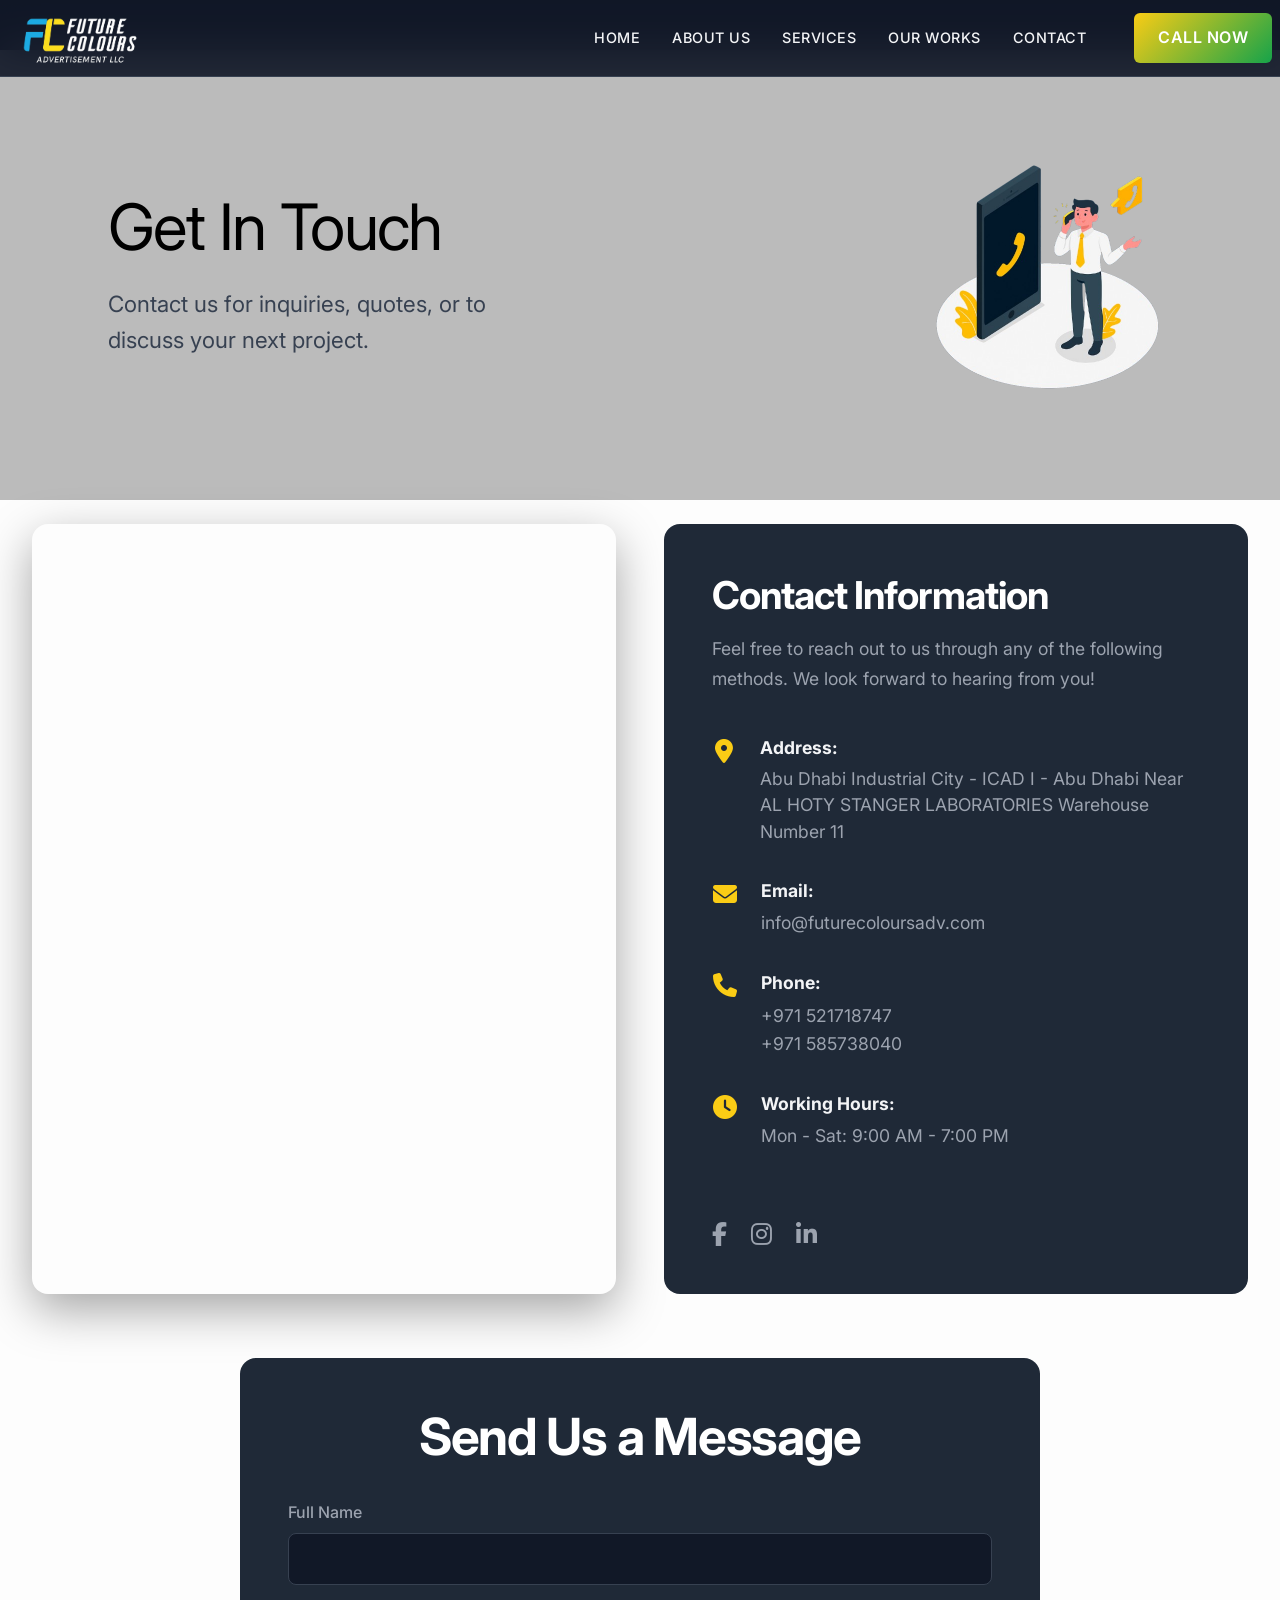
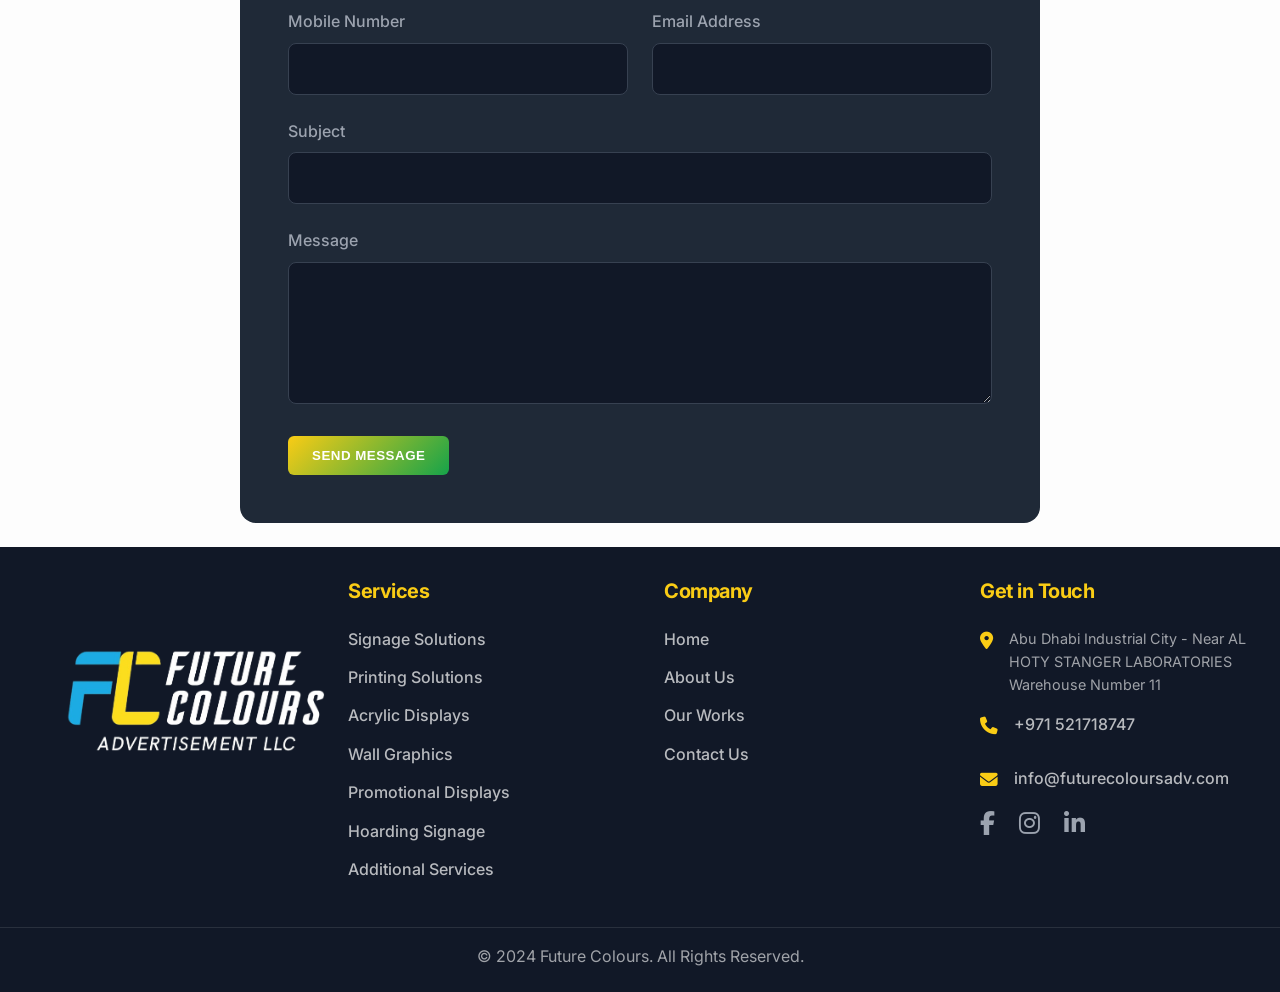
<file: contact-us.html>
<!DOCTYPE html>
<html lang="en">
<head>
    <meta charset="UTF-8">
    <meta name="viewport" content="width=device-width, initial-scale=1.0">
    <title>Contact Us</title>
    <link href="https://fonts.googleapis.com/css2?family=Inter:wght@300;400;500;600;700;800;900&family=JetBrains+Mono:wght@400;500;600&display=swap" rel="stylesheet">
    <link href="https://cdnjs.cloudflare.com/ajax/libs/font-awesome/6.4.0/css/all.min.css" rel="stylesheet">
    <link rel="stylesheet" href="style.css">
</head>
<body>
    <header>
        <!-- Header content will be loaded here by script.js -->
    </header>

    <section class="hero hero-inner">
        <div class="hero-container">
            <div class="hero-content-left">
                <h1>Get In Touch</h1>
                <p>Contact us for inquiries, quotes, or to discuss your next project.</p>
            </div>
            <div class="hero-image-right">
                <img src="res/contact-page/Contact-image.png" alt="About Future Colours">
            </div>
        </div>
    </section>

    <main class="contact-page-content section">
        <!-- Top Section: Map and Details -->
        <div class="contact-grid-layout">
            <div class="map-wrapper slide-in-left">
                <iframe src="https://www.google.com/maps/embed?pb=!1m14!1m8!1m3!1d3635.336340001316!2d54.4750778!3d24.3347739!3m2!1i1024!2i768!4f13.1!3m3!1m2!1s0x3e5e416c7ded8e01%3A0x23f45e5e5cde0639!2sFuture%20Colours%20Advetisement%20LLC!5e0!3m2!1sen!2sin!4v1756738806730!5m2!1sen!2sin" width="600" height="450" allowfullscreen="" loading="lazy" referrerpolicy="no-referrer-when-downgrade" title="Office Location Map"></iframe>
            </div>
            <div class="contact-details slide-in-right">
                <h2 style="color: white;">Contact Information</h2>
                <p>Feel free to reach out to us through any of the following methods. We look forward to hearing from you!</p>
                <ul class="contact-info-list">
                    <li><i class="fas fa-map-marker-alt"></i><div><strong>Address:</strong><span style="display: block; max-width: 450px; white-space: normal; line-height: 1.5; font-size: 1.1rem">Abu Dhabi Industrial City - ICAD I - Abu Dhabi Near AL HOTY STANGER LABORATORIES Warehouse Number 11 </span></div></li>
                    <li><i class="fas fa-envelope"></i><div><strong>Email:</strong><a href="mailto: info@futurecoloursadv.com "> info@futurecoloursadv.com </a></div></li>
                    <li><i class="fas fa-phone" style="display: block; margin-top: 4px;"></i><div><strong>Phone:</strong><a href="tel:+971521718747">+971 521718747</a><a href="tel:+971585738040">+971 585738040</a></div></li>
                    <li><i class="fas fa-clock"></i><div><strong>Working Hours:</strong><span>Mon - Sat: 9:00 AM - 7:00 PM</span></div></li>
                </ul>
                <div class="contact-socials">
                    <a href="https://www.facebook.com/share/1BH9Dvwd3m/?mibextid=wwXIfr" class="social-link" aria-label="Facebook"><i class="fab fa-facebook-f"></i></a>
                    <a href="https://www.instagram.com/future_colours_advertisement_?igsh=dGM2dHpyMHVyeHdm" class="social-link" aria-label="Instagram"><i class="fab fa-instagram"></i></a>
                    <a href="https://www.linkedin.com/company/future-colours-advertisement-llc/" class="social-link" aria-label="LinkedIn"><i class="fab fa-linkedin-in"></i></a>
                    <!-- <a href="#" class="social-link" aria-label="Twitter"><i class="fab fa-twitter"></i></a> -->
                </div>
            </div>
        </div>

        <!-- Bottom Section: Contact Form -->
        <div class="form-section-container fade-in">
            <div class="contact-form-wrapper">
                <div id="form-message-container"></div>
                <h2 id="form-title" style="margin-bottom: 2rem; color: white;">Send Us a Message</h2>
                <form id="contact-form" action="send_email.php" method="POST">
                    <div class="form-group"><label for="name">Full Name</label><input type="text" id="name" name="name" required></div>
                    <div class="form-row">
                        <div class="form-group">
                            <label for="mobile">Mobile Number</label><input type="tel" id="mobile" name="mobile" required>
                        </div>
                        <div class="form-group"><label for="email">Email Address</label><input type="email" id="email" name="email" required></div>
                    </div>
                    <div class="form-group"><label for="subject">Subject</label><input type="text" id="subject" name="subject" required></div>
                    <div class="form-group"><label for="message">Message</label><textarea id="message" name="message" rows="6" required></textarea></div>
                    <button type="submit" id="submit-button" class="cta-button">Send Message</button>
                </form>
            </div>
        </div>
    </main>

    <footer>
        <!-- Footer content will be loaded here by script.js -->
    </footer>
    
    <script src="script.js" defer></script>
    <script>
        // This script handles the form submission UX
        const contactForm = document.getElementById('contact-form');
        const submitButton = document.getElementById('submit-button');

        if (contactForm && submitButton) {
            contactForm.addEventListener('submit', () => {
                submitButton.disabled = true;
                // The .loading class is already in your style.css
                submitButton.innerHTML = '<span class="loading"></span> Sending...';
            });
        }

        // Reset form state if the user navigates back to the page
        window.addEventListener('pageshow', function(event) {
            if (submitButton) {
                submitButton.disabled = false;
                submitButton.innerHTML = 'Send Message';
            }
        });

        // This script checks the URL for a status and displays a message.
        document.addEventListener('DOMContentLoaded', () => {
            const messageContainer = document.getElementById('form-message-container');
            const formTitle = document.getElementById('form-title');
            const urlParams = new URLSearchParams(window.location.search);
            const status = urlParams.get('status');

            if (status === 'success') {
                messageContainer.innerHTML = '<p class="form-success">Thank you! Your message has been sent successfully.</p>';
                // Optionally hide the title or form if you want
                if(formTitle) formTitle.style.display = 'none'; // Hide the "Send Us a Message" title
                if(contactForm) contactForm.style.display = 'none'; // Hide the form itself
            } else if (status === 'error') {
                messageContainer.innerHTML = '<p class="form-error">Oops! Something went wrong. Please check your server configuration or try again.</p>';
            }

            // Clean the URL so the message doesn't reappear on refresh
            if (status && window.history.replaceState) {
                const cleanUrl = window.location.protocol + "//" + window.location.host + window.location.pathname;
                window.history.replaceState({ path: cleanUrl }, '', cleanUrl);
            }
        });
    </script>
</body>
</html>
</file>
<file: style.css>
/* Update root colors */
:root {
  /* New Theme: Black, Green, Yellow */
  --primary-blue: #22c55e; /* Was: #1a4b84 | Now: Primary Green */
  --secondary-blue: #16a34a; /* Was: #2563eb | Now: Secondary Green */
  --accent-orange: #facc15; /* Was: #f97316 | Now: Accent Yellow */
  --dark-navy: #111827; /* Was: #0f172a | Now: Dark Background */
  --light-gray: #1f2937; /* Was: #f8fafc | Now: Lighter Dark Background (for cards) */
  --medium-gray: #9ca3af; /* Was: #64748b | Now: Medium/Subtle Text */
  --dark-gray: #374151; /* Was: #343a40 | Now: Border Color */
  --white: #ffffff;
  --black: #000000;
  --text-primary: #f3f4f6; /* Was: #0f172a | Now: Primary Light Text */
  --text-secondary: #9ca3af; /* Was: #3e454e | Now: Secondary Light Text */
  --border-light: #374151; /* Was: #e9ecef | Now: Dark Border */
  --shadow-sm: 0 2px 4px rgba(0, 0, 0, 0.2);
  --shadow-md: 0 4px 12px rgba(0, 0, 0, 0.25);
  --shadow-lg: 0 8px 24px rgba(0, 0, 0, 0.3);
  --shadow-xl: 0 16px 48px rgba(0, 0, 0, 0.35);
}

/* Global Styles */
* {
  margin: 0;
  padding: 0;
  box-sizing: border-box;
}

body {
  font-family: "Inter", "Segoe UI", system-ui, -apple-system, sans-serif;
  line-height: 1.6;
  background-color: var(--dark-navy);
  color: var(--text-primary); /* Now light text on dark background */
  overflow-x: hidden;
  font-weight: 400;
  /* background: linear-gradient(135deg, #f8f9fa 0%, #e9ecef 100%); */
}

/* Change background for main content except header/footer */
.hero,
.hero-inner,
.services-page-content,
.section {
  background: var(--dark-navy);
}

/* Enhanced Typography */
h1,
h2,
h3,
h4,
h5,
h6 {
  font-weight: 700;
  line-height: 1.2;
  letter-spacing: -0.025em;
}

/* Professional Header */
header {
  position: fixed;
  top: 0;
  width: 100%;
  background: rgba(17, 24, 39, 0.9); /* Corresponds to --dark-navy */
  backdrop-filter: blur(20px);
  -webkit-backdrop-filter: blur(20px);
  z-index: 1000;
  border-bottom: 1px solid var(--border-light);
  transition: all 0.3s cubic-bezier(0.4, 0, 0.2, 1);
}

/* Hidden state (slides up + fades out) */
header.hidden {
  top: -100px;
  opacity: 0;
  pointer-events: none; /* avoids accidental clicks */
}

nav {
  width: 100%;
  padding-left: 16px;
  padding-right: 16px;
  display: flex;
  justify-content: space-between;
  align-items: center;
  background: transparent;
  box-sizing: border-box;
  padding: 0.5rem;
}

.logo-group {
  display: flex;
  align-items: center;
  gap: 1.5rem;
}

.logo-group a {
  text-decoration: none;
  display: block;
}

.logo-img {
  height: 70px; /* All logos same height */
  width: auto; /* Width adjusts to keep aspect ratio */
  object-fit: contain; /* Ensures logo fits nicely */
  background: none; /* No background */
  border: none; /* No border */
  border-radius: 0; /* No rounding */
  padding: 0; /* No padding */
  box-shadow: none; /* No shadow */
  display: block;
  transition: transform 0.3s;
}

/* Individual logo adjustments for better visual balance */
.logo-img:nth-child(1) {
  height: 60px; /* TIHAN logo - slightly larger */
}

.logo-img:hover {
  transform: scale(1.08);
}

.nav-right {
  display: flex;
  align-items: center;
  gap: 3rem;
}

.nav-links {
  display: flex;
  list-style: none;
  gap: 2rem;
  align-items: center;
}

.nav-links a {
  text-decoration: none;
  color: var(--text-primary);
  font-weight: 500;
  font-size: 0.9rem;
  text-transform: uppercase;
  letter-spacing: 0.5px;
  transition: all 0.3s ease;
  position: relative;
  padding: 0.5rem 0;
}

.nav-links a:hover {
  color: var(--accent-orange);
}

.nav-links a::after {
  content: "";
  position: absolute;
  bottom: 0;
  left: 0;
  width: 0;
  height: 2px;
  background: linear-gradient(
    90deg,
    var(--accent-orange),
    var(--secondary-blue)
  );
  transition: width 0.3s ease;
}

.nav-links a:hover::after {
  width: 100%;
}

.cta-button {
  background: linear-gradient(135deg, var(--accent-orange), #16a34a);
  color: var(--white);
  padding: 0.75rem 1.5rem;
  border-radius: 6px;
  text-decoration: none;
  font-weight: 600;
  transition: all 0.3s ease;
  border: none;
  cursor: pointer;
  text-transform: uppercase;
  letter-spacing: 0.5px;
  position: relative;
  overflow: hidden;
  display: inline-flex;
  align-items: center;
  gap: 0.75rem;
}

.cta-button::before {
  content: "";
  position: absolute;
  top: 0;
  left: -100%;
  width: 100%;
  height: 100%;
  background: linear-gradient(
    90deg,
    transparent,
    rgba(255, 255, 255, 0.2),
    transparent
  );
  transition: left 0.5s ease;
}

.cta-button:hover::before {
  left: 100%;
}

.cta-button:hover {
  transform: translateY(-2px);
  box-shadow: 0 12px 24px rgba(249, 115, 22, 0.3);
}

/* Main Hero Section Styles */
/* .main-hero {
    height: 90vh;
    display: flex;
    align-items: center;
    justify-content: center;
    position: relative;
    background: #fff4ce;
    overflow: hidden;
} */

.main-hero {
  position: relative;
  width: 100%;
  height: 100vh; /* full screen height */
  overflow: hidden;
}

.main-hero-slideshow {
    position: absolute;
    top: 0;
    left: 0;
    width: 100%;
    height: 100%;
}

.main-hero-slide {
    position: absolute;
    top: 0;
    left: 0;
    width: 100%;
    height: 100%;
    background-size: cover;
    background-position: center;
    opacity: 0;
    transition: opacity 1s ease-in-out;
    display: none;
}

.main-hero-slide.active {
    opacity: 1;
    display: block;
}

.main-hero-overlay {
    position: absolute;
    top: 0;
    left: 0;
    width: 100%;
    height: 100%;
    background: rgba(255, 244, 206, 0.7);
}

.main-hero-content {
    position: relative;
    z-index: 2;
    text-align: center;
    max-width: 800px;
    padding: 0 2rem;
}

.main-hero-content h1 {
  font-family: 'Montserrat', sans-serif;
  font-weight: 700; /* bold for strong impact */
  font-size: clamp(3rem, 6vw, 4.5rem);
  color: var(--black);
  margin-bottom: 1.5rem;
  line-height: 1.2;
}

.main-hero-video {
  position: absolute;
  top: 50%;
  left: 50%;
  min-width: 100%;
  min-height: 100%;
  width: auto;
  height: auto;
  transform: translate(-50%, -50%);
  object-fit: contain; /* behaves like background-size: cover */
}

.blue-text {
  color: #011e3f; /* blue */
}

.yellow-text {
  color: #947109; /* yellow */
}

.main-hero-content p {
  font-family: 'Poppins', sans-serif;
  font-weight: 300; /* light for tagline */
  font-size: clamp(1.2rem, 2vw, 1.5rem);
  color: var(--dark-gray);
  line-height: 1.6;
  margin: 0 auto;
  max-width: 600px;
}

/* Responsive adjustments */
@media (max-width: 768px) {
    .main-hero {
        height: 70vh;
    }

    .main-hero-content {
        padding: 0 1rem;
    }
}

/* Hero Section - Minimal and Impactful */
.hero {
  height: 50vh;
  display: flex;
  align-items: center;
  justify-content: center;
  position: relative;
  background: #fff4ce;
  overflow: hidden;
}

/* Hero Inner Section Styles */
.hero-inner {
  min-height: 50vh;       /* Adjust section height */
  padding: 60px 0;        /* Balanced padding */
  background: rgb(187, 187, 187);
  margin-top: 50px;
  display: flex;
  align-items: center;
  /* min-height: 40vh;
  padding: 80px 0;
  background: 	rgb(187, 187, 187);#fff4ce;   Changed to white background */
}

.hero-container {
  max-width: 1200px;  /* Reduced from 1400px */
  margin: 0 auto;
  padding: 0 2rem;
  display: grid;
  grid-template-columns: 1fr 1fr;
  gap: 4rem;
  align-items: center;
}

.hero-content-left {
  text-align: left;
  max-width: 450px;
  /* margin: 0 auto; */
}

.hero-content-left h1 {
  display:flex-end;
  font-size: clamp(2.5rem, 5vw, 4rem);
  font-weight: normal;
  color: var(--black);  /* Changed to black */
  margin-bottom: 1.5rem;
  line-height: 1.1;
  max-width: 100%;  /* let it stretch full width of its column */
  white-space: nowrap;  /* prevent wrapping */
}

.hero-content-left p {
  font-size: clamp(1.1rem, 2vw, 1.4rem);
  color: var(--dark-gray);  /* Changed to dark gray for better readability */
  /* max-width: 400px; */
  line-height: 1.6;
}

/* .hero-content {
  color: var(--black);
  
} */

.hero-image-right {
  display: flex;
  justify-content: flex-end;
  align-items: center;
  width: 100%;
  height: 100%;
}

.hero-image-right img {
  width: 50%;
  height: auto;
  object-fit: contain;
  border-radius: 12px;
}

/* Responsive adjustments */
@media (max-width: 992px) {
  .hero-container {
    grid-template-columns: 1fr;  /* Stack content vertically */
    text-align: center;
    gap: 2rem;
  }

  .hero-content-left {
    text-align: center;
    margin: 0 auto;
  }

  .hero-image-right {
    justify-content: center;  /* Center image on smaller screens */
  }

  .hero-image-right img {
    width: 75%;
  }
}

@media (max-width: 768px) {
  .hero-inner {
    min-height: 30vh;
    padding: 40px 0;
  }

  .hero-image-right img {
    width: 40%;  /* Almost full width on mobile */
  }
}

/* Section Content Alignment */
.section {
  padding: 1.5rem 0;
  max-width: 1400px;
  margin: 0 auto;
  padding-left: 2rem;
  padding-right: 2rem;
}

.section h2 {
  font-size: clamp(2.5rem, 4vw, 3.5rem);
  margin-bottom: 1.5rem;
  color: var(--black);
  font-weight: 700;
  text-align: left;  /* Changed from center to left */
}

.section p {
  font-size: 1.2rem;
  color: white;
  text-align: left;  /* Changed from center to left */
  max-width: 800px;
  margin: 0 0 2rem 0;  /* Changed margin from auto to 0 */
  line-height: 1.7;
}

.section-title {
  text-align: left;  /* Changed from center to left */
  font-size: clamp(2.2rem, 4vw, 3rem);
  margin-bottom: 1.5rem;
  color: var(--text-primary);
}
.services-section .section-title {
    text-align: center;
    max-width: 800px;
    margin-left: auto;
    margin-right: auto;
    margin-bottom: 1.5rem;
}

.services-section .section-subtitle {
    text-align: center;
    max-width: 600px;
    margin: 0 auto 3rem auto;
}
.section-subtitle {
  text-align: center !important;  /* Force center alignment */
  max-width: 600px;
  margin-left: auto !important;   /* Force center margins */
  margin-right: auto !important;
  margin-bottom: 2.5rem;
  font-size: 1.1rem;
  color: var(--text-secondary);
  display: block;          /* Ensure block display */
}

/* Professional Sections */
.section {
  padding: 1.5rem 0;
  max-width: 1400px;
  margin: 0 auto;
  padding-left: 2rem;
  padding-right: 2rem;
}

.section h2 {
  font-size: clamp(2.5rem, 4vw, 3.5rem);
  margin-bottom: 1.5rem;
  color: var(--black);
  font-weight: 700;
  text-align: center;  /* Changed from center to left */
}

.section p {
  font-size: 1.2rem;
  color: white;
  text-align: center;  /* Changed from center to left */
  max-width: 800px;
  margin: 0 0 2rem 0;  /* Changed margin from auto to 0 */
  line-height: 1.7;
}

.container {
  max-width: 1400px;
  margin: 0 auto;
  padding: 0 1rem;
}

.section-title {
  text-align: center;  /* Changed from center to left */
  font-size: clamp(2.2rem, 4vw, 3rem);
  margin-bottom: 1.5rem;
  color: var(--text-primary);
}
.section-title-left {
  text-align: center;
  font-size: clamp(2.2rem, 4vw, 3rem);
  margin-bottom: 1.5rem;
  color: var(--text-primary);
}
.section-subtitle {
  text-align: center;  /* Changed from center to left */
  max-width: 700px;
  margin: 0 0 2.5rem 0;  /* Changed margin from auto to 0 */
  font-size: 1.1rem;
  color: var(--text-secondary);
}

/* Autonomous Navigation Section */
.autonav-section {
  background: linear-gradient(120deg, #f8f9fa 0%, #e9ecef 100%);
  position: relative;
  overflow: hidden;
}
.autonav-wave-top,
.autonav-wave-bottom {
  position: absolute;
  left: 0;
  width: 100%;
  z-index: 1;
}
.autonav-wave-top {
  top: 0;
}
.autonav-wave-bottom {
  bottom: 0;
}
.creative-card .autonav-icon {
  font-size: 2.5rem;
  color: var(--secondary-blue);
  margin-bottom: 1.2rem;
  animation: popIn 1s;
}
@keyframes popIn {
  0% {
    transform: scale(0.7);
    opacity: 0;
  }
  100% {
    transform: scale(1);
    opacity: 1;
  }
}
.autonav-cta {
  display: inline-block;
  margin-top: 2rem;
  background: linear-gradient(
    135deg,
    var(--accent-orange),
    var(--secondary-blue)
  );
  color: #fff;
  padding: 1rem 2rem;
  border-radius: 8px;
  font-weight: 600;
  text-decoration: none;
  font-size: 1.1rem;
  box-shadow: 0 4px 16px rgba(37, 99, 235, 0.12);
  transition: background 0.3s, transform 0.2s;
}
.autonav-cta:hover {
  background: linear-gradient(
    135deg,
    var(--secondary-blue),
    var(--accent-orange)
  );
  transform: translateY(-2px) scale(1.04);
}

.autonav-container {
  max-width: 1400px;
  margin: 0 auto;
  padding: 0 2rem;
  text-align: center;
  position: relative;
  z-index: 2;
}

.autonav-title h2 {
  font-size: clamp(2.5rem, 4vw, 4rem);
  color: var(--text-primary);
  font-weight: 800;
  margin-bottom: 3rem;
  line-height: 1.2;
}

.autonav-content {
  display: flex;
  flex-direction: column;
  gap: 2rem;
  max-width: 1200px;
  margin: 0 auto;
}

.autonav-content p {
  font-size: 1.2rem;
  color: var(--text-secondary);
  line-height: 1.8;
  text-align: left;
  margin: 0;
}

.autonav-content p strong {
  color: var(--primary-blue);
  font-weight: 700;
}

/* Content Grid */
.autonav-content {
  animation: slideInUp 1s ease-out 0.8s both;
}

.content-grid {
  display: grid;
  grid-template-columns: repeat(auto-fit, minmax(350px, 1fr));
  gap: 2.5rem;
  margin-bottom: 3rem;
}

.content-card {
  background: var(--light-gray);
  padding: 3rem 2.5rem;
  border-radius: 20px;
  text-align: left;
  position: relative;
  box-shadow: 0 8px 32px rgba(0, 0, 0, 0.08);
  transition: all 0.4s cubic-bezier(0.4, 0, 0.2, 1);
  border: 1px solid rgba(26, 75, 132, 0.08);
  overflow: hidden;
}

.content-card::before {
  content: "";
  position: absolute;
  top: 0;
  left: 0;
  width: 100%;
  height: 100%;
  background: linear-gradient(
    135deg,
    rgba(26, 75, 132, 0.02),
    rgba(37, 99, 235, 0.02)
  );
  opacity: 0;
  transition: opacity 0.3s ease;
}

.content-card:hover::before {
  opacity: 1;
}

.content-card:hover {
  transform: translateY(-16px) scale(1.03);
  box-shadow: 0 12px 40px rgba(37, 99, 235, 0.18);
  border: 2px solid var(--secondary-blue);
}

.content-card h3 {
  font-size: 2.2rem;
  color: var(--text-primary);
  margin-bottom: 1rem;
  font-weight: 700;
  position: relative;
  z-index: 2;
}

.content-card p {
  color: var(--text-secondary);
  line-height: 1.7;
  font-size: 1.2rem;
  position: relative;
  z-index: 2;
  margin-bottom: 2rem;
}

/* Who We Are Section */
.about-section {
  background-color: var(--white);
}

.about-container {
  display: grid;
  grid-template-columns: 1fr 1fr;
  gap: 2.5rem;
  align-items: center;
  max-width: 1200px;
  margin: 0 auto;
  padding: 0 2rem;
}

.about-text h2 {
  text-align: left;
  font-size: clamp(2.5rem, 4vw, 3.5rem);
  margin-bottom: 2rem;
}

.about-text p {
  text-align: left;
  font-size: 1.1rem;
  color: var(--black);
  line-height: 1.8;
  margin: 0 0 1.5rem 0;
  max-width: 100%;
}

.about-text .cta-button {
  margin-top: 1rem;
}

.about-image-grid {
  display: grid;
  grid-template-columns: repeat(3, 1fr);
  grid-template-rows: repeat(3, 1fr);
  gap: 0.3rem;
  width: 100%;
  max-width: 450px;  /* Reduced from 600px */
  margin: 0 auto;
  aspect-ratio: 1/1;
}

.about-image-grid img {
  width: 100%;
  height: 100%;
  object-fit: cover;
  aspect-ratio: 1/1;
  border-radius: 4px;
  box-shadow: var(--shadow-lg);
  transition: transform 0.4s ease, box-shadow 0.4s ease;
}

/* Update Section Subtitle Styles */
.section-subtitle {
    text-align: center !important;  /* Force center alignment */
    max-width: 600px;
    margin-left: auto !important;   /* Force center margins */
    margin-right: auto !important;
    margin-bottom: 2.5rem;
    font-size: 1.1rem;
    color: var(--text-secondary);
    display: block;          /* Ensure block display */
}

/* Specific styles for service section */
.services-section .section-subtitle {
    text-align: center;
    max-width: 600px;
    margin: 0 auto 3rem auto;
}

/* Services Section */
.services-section {
  background-color: var(--light-gray);
}

.services-grid {
  display: grid;
  grid-template-columns: repeat(auto-fit, minmax(280px, 1fr));
  gap: 2rem;
}

.service-card {
  background: var(--dark-navy);
  padding: 2.5rem 2rem;
  border-radius: 16px;
  text-align: center;
  border: 1px solid var(--border-light);
  transition: transform 0.3s ease, box-shadow 0.3s ease;
}

.service-card:hover {
  transform: translateY(-10px);
  box-shadow: var(--shadow-lg);
}

.service-icon {
  font-size: 2.5rem;
  color: var(--accent-orange);
  margin-bottom: 1.5rem;
  display: inline-block;
}

.service-card h3 {
  font-size: 1.5rem;
  color: var(--text-primary);
  margin-bottom: 1rem;
}

.service-card p {
  font-size: 1rem;
  color: var(--text-secondary);
  line-height: 1.6;
  text-align: center;
  margin: 0 auto;
}

/* What We Offer Section */
.offer-section {
  background-color: var(--dark-navy);
}

.offer-container {
  display: grid;
  grid-template-columns: 1fr 1fr;
  gap: 2.5rem;
  align-items: center;
}

.offer-text p {
  text-align: left;
  margin-bottom: 2rem;
  font-size: 1.1rem;
  color: var(--text-secondary);
}

.offer-list {
  list-style: none;
  padding: 0;
  margin: 0;
}

.offer-list li {
  display: flex;
  align-items: flex-start;
  gap: 1rem;
  margin-bottom: 1.5rem;
  font-size: 1.1rem;
  color: var(--text-primary);
  text-align: left;
}

.offer-list i {
  color: var(--primary-blue);
  margin-top: 5px;
}

.offer-image img {
  width: 100%;
  border-radius: 16px;
  box-shadow: var(--shadow-xl);
}

/* Testimonials Section */
.testimonials-section {
  background-color: var(--light-gray);
}

.testimonial-slider-container {
  position: relative;
  max-width: 1200px;
  margin: 0 auto;
}

.testimonial-slider-viewport {
  overflow: hidden;
}

.testimonials-grid {
  display: flex;
  gap: 2rem;
  transition: transform 0.5s cubic-bezier(0.4, 0, 0.2, 1);
}

.testimonial-card {
  background: var(--dark-navy);
  padding: 1.5rem;
  border-radius: 16px;
  border: 1px solid var(--border-light);
  flex-shrink: 0;
  width: calc(50% - 1rem); /* Two cards visible, accounting for half the gap */
}

.testimonial-quote {
  font-size: 1.05rem;
  font-style: italic;
  color: var(--text-secondary);
  margin-bottom: 1.5rem;
  border-left: 3px solid var(--primary-blue);
  padding-left: 1.5rem;
  text-align: left;
}

.testimonial-author {
  display: flex;
  align-items: center;
  gap: 1rem;
}
.testimonial-author img {
  width: 60px;
  height: 60px;
  border-radius: 50%;
}
.author-details {
  display: flex;
  flex-direction: column;
}
.author-name {
  font-weight: 700;
  color: var(--text-primary);
}
.author-company {
  font-size: 0.9rem;
  color: var(--text-secondary);
}

/* Team Section */
.team-section {
  min-height: 40vh; /* Smaller than hero-inner */
  padding: 60px 0;
  background: var(--medium-gray);
}

.team-container {
  max-width: 1200px; /* Smaller than hero-inner */
  margin: 0 auto;
  padding: 0 2rem;
  display: grid;
  grid-template-columns: 2fr 1fr; /* Changed from 1fr 1fr to make content area wider */
  gap: 4rem;
  align-items: left;
}

.team-content-left {
  text-align: left;
  max-width: 100%; /* Allow content to stretch */
}

.team-content-left h2 {
  font-size: clamp(2rem, 4vw, 3rem);
  font-weight: normal;
  color: var(--text-primary);
  margin-bottom: 1.5rem;
  line-height: 1.1;
}

.team-content-left p {
  font-size: 1.1rem;
  color: var(--text-secondary);
  margin-bottom: 1.5rem;
  line-height: 1.6;
  max-width: 150%; /* Allow text to stretch */
}

.team-image-right {
  display: flex;
  justify-content: flex-end; /* Align image to the right */
  align-items: left;
  width: 100%;
  height: 100%;
}

.team-image-right img {
  width: 100%;
  height: auto;
  object-fit: cover;
  border-radius: 16px;
  /* box-shadow: var(--shadow-lg); */
}

/* Responsive adjustments */
@media (max-width: 992px) {
    .team-container {
        grid-template-columns: 1fr;
        text-align: center;
        gap: 2rem;
    }

    .team-content-left {
        text-align: center;
    }

    .team-image-right {
        justify-content: center; /* Center image on mobile */
    }

    .team-image-right img {
        max-width: 400px;
        margin: 0 auto;
    }
}

@media (max-width: 768px) {
    .team-section {
        padding: 40px 0;
    }
}

/* Services Page Specific Styles */
.services-page-content {
  background-color: var(--dark-navy);
}

.service-display-section {
  border-bottom: 1px solid var(--border-light);
}

.service-display-section:last-of-type {
  border-bottom: none;
}

.service-display-container {
  /* This container is no longer used for layout */
  display: block;
}

.service-text-content h2 {
  font-size: clamp(2.2rem, 4vw, 3rem);
  margin-bottom: 0.7rem;
  color: var(--text-primary);
  text-align: center;
}

.service-text-content p {
  font-size: 1.1rem;
  color: var(--text-secondary);
  line-height: 1.8;
  margin: 0;
  max-width: 750px; /* Slightly narrower for better readability */
  text-align: center;
  margin: 0 auto 2rem auto; /* Center block and add more margin below */
}

/* Service Slideshow - Marquee Style */
.service-slideshow {
  position: relative;
  overflow: hidden; /* This is needed for the slideshow */
  aspect-ratio: 16 / 9; /* A standard widescreen aspect ratio for full-width sliders */
  max-width: none; /* Allow it to fill the section width */
  margin: 0;
}

.slides-wrapper {
  display: flex;
  height: 100%;
  transition: transform 0.6s cubic-bezier(0.4, 0, 0.2, 1);
}

.service-slide {
  width: 100%; /* Each slide takes the full width of the container */
  height: 100%;
  flex-shrink: 0;
}

.service-slide img {
  width: 100%;
  height: 100%;
  display: block;
  object-fit: contain;
}

.service-slideshow .slide-arrow {
  display: flex; /* Make arrows visible for the new slideshow */
}

/* --- Split Layout for Services --- */
.split-layout .service-display-container {
  display: grid;
  grid-template-columns: 1fr 1fr;
  gap: 2.5rem;
  align-items: center;
}

.split-layout .service-text-content h2,
.split-layout .service-text-content p {
  text-align: left;
  margin: 0 0 1.5rem 0;
}

.split-layout .service-text-content p {
  max-width: 100%;
  margin-bottom: 0;
}

.split-layout .service-slideshow {
  aspect-ratio: 3 / 4; /* Taller aspect ratio for a smaller view */
  border-radius: 16px;
  max-width: 400px; /* Constrain the width to match the image */
  width: 100%; /* Ensure it's responsive below 400px */
  justify-self: end; /* Align to the right by default (image on the right) */
}

.split-layout .service-slide {
  /* This rule is no longer needed as the container size is handled by the grid */
}

.split-layout .slide-arrow {
  display: flex;
}

/* Alternating layout for services */
.service-display-section.split-layout:nth-child(odd) .service-slideshow {
  order: 1; /* Image on the left */
  justify-self: start; /* Align to the left for odd sections */
}
.service-display-section.split-layout:nth-child(odd) .service-text-content {
  order: 2; /* Text on the right */
}

.slide-arrow {
  position: absolute;
  top: 50%;
  transform: translateY(-50%);
  background: rgba(17, 24, 39, 0.6);
  border: 1px solid rgba(255, 255, 255, 0.2);
  color: var(--white);
  width: 50px;
  height: 50px;
  border-radius: 50%;
  cursor: pointer;
  display: flex;
  align-items: center;
  justify-content: center;
  transition: all 0.3s ease;
  z-index: 10;
}

.slide-arrow:disabled {
  opacity: 0.3;
  cursor: not-allowed;
}

.slide-arrow:hover {
  background: var(--primary-blue);
  transform: translateY(-50%) scale(1.1);
}
.slide-arrow.prev {
  left: 1rem;
} /* Default for sliders with overflow:hidden containers */
.slide-arrow.next {
  right: 1rem;
} /* Default for sliders with overflow:hidden containers */
.testimonial-slider-container .slide-arrow.prev {
  left: -30px;
} /* Move outside the card area */
.testimonial-slider-container .slide-arrow.next {
  right: -30px;
} /* Move outside the card area */

/* Our Works Gallery Page */
.gallery-page-content {
  background-color: var(--dark-navy);
}

.gallery-grid {
  display: grid;
  grid-template-columns: repeat(auto-fit, minmax(350px, 1fr));
  gap: 2rem;
}

.gallery-item {
  position: relative;
  border-radius: 16px;
  overflow: hidden;
  box-shadow: var(--shadow-lg);
  aspect-ratio: 3 / 4; /* Maintain a consistent aspect ratio */
  cursor: pointer;
}

.gallery-item img {
  width: 100%;
  height: 100%;
  object-fit: cover;
  transition: transform 0.4s cubic-bezier(0.4, 0, 0.2, 1);
}

.gallery-item:hover img {
  transform: scale(1.05);
}

.gallery-item-overlay {
  position: absolute;
  bottom: 0;
  left: 0;
  right: 0;
  padding: 3rem 1.5rem 1.5rem;
  background: linear-gradient(to top, rgba(17, 24, 39, 0.95) 20%, transparent);
  color: var(--white);
  opacity: 0;
  transform: translateY(20px);
  transition: all 0.4s cubic-bezier(0.4, 0, 0.2, 1);
}

/* Hide overlay if it's empty */
.gallery-item-overlay:empty {
  display: none;
}

.gallery-item:hover .gallery-item-overlay {
  opacity: 1;
  transform: translateY(0);
}

.gallery-item-overlay h3 {
  font-size: 1.25rem;
  font-weight: 700;
  margin-bottom: 0.5rem;
}

.gallery-item-overlay p {
  font-size: 0.95rem;
  color: var(--text-secondary);
  line-height: 1.5;
  text-align: left;
  margin: 0;
}

/* Minimal Content Sections */
.content-section {
  width: 100%;
  max-width: 100vw; /* or a larger value like 1600px if you want a max */
  margin: 0 auto;
  padding: 4rem 0;
  padding-left: 4vw;
  padding-right: 4vw;
  box-sizing: border-box;
}

.split-section {
  display: grid;
  grid-template-columns: 1fr 1fr;
  gap: 2.5rem; /* adjust as needed */
  align-items: center;
  width: 100%;
  margin-bottom: 6rem;
}

.content-text,
.content-media {
  width: 100%;
}

.content-text h2 {
  font-size: clamp(2.5rem, 4vw, 3.5rem);
  margin-bottom: 2rem;
  color: var(--text-primary);
  font-weight: 600;
  line-height: 1.1;
}

.content-text p {
  font-size: 1.2rem;
  color: var(--text-secondary);
  line-height: 1.7;
  margin-bottom: 2rem;
}

.content-media {
  position: relative;
  overflow: hidden;
  border-radius: 8px;
}

.content-media img,
.content-media video {
  width: 100%;
  height: 100%;
  /* max-height: 420px; or auto, or remove if you want full height */
  object-fit: cover;
  border-radius: 12px;
  display: block;
  transition: transform 0.6s ease;
}

.content-media:hover img,
.content-media:hover video {
  transform: scale(1.05);
}

.learn-more {
  display: inline-flex;
  align-items: center;
  gap: 0.5rem;
  color: var(--text-primary);
  text-decoration: none;
  font-weight: 500;
  font-size: 0.95rem;
  transition: all 0.3s ease;
  position: relative;
  z-index: 3;
}

.learn-more:hover {
  color: var(--accent-orange);
}

.learn-more i {
  transition: transform 0.3s ease;
  font-size: 0.8rem;
}

.learn-more:hover i {
  transform: translateX(4px);
}

/* Stats Section - Clean */
.stats {
  background: var(--dark-navy);
  color: white;
  padding: 3rem 0;
  text-align: center;
}

.stats-container {
  max-width: 1400px;
  margin: 0 auto;
  padding: 0 2rem;
}

.stats h2 {
  font-size: clamp(2rem, 3vw, 2.5rem);
  margin-bottom: 2.5rem;
  font-weight: 600;
}

.stats-grid {
  display: grid;
  grid-template-columns: repeat(auto-fit, minmax(200px, 1fr));
  gap: 3rem;
}

.stat-item h3 {
  font-size: 3rem;
  font-weight: 700;
  margin-bottom: 0.5rem;
  color: white;
}

.stat-item p {
  font-size: 1rem;
  color: rgba(255, 255, 255, 0.8);
  font-weight: 400;
}

/* Supported By Section */
.supported-by-section {
  background: #f4f8fb;
  padding: 5rem 0 4rem 0;
  text-align: left;
}

.supported-by-container h2 {
  font-size: clamp(2.5rem, 4vw, 1.5rem);
  margin-bottom: 2.5rem;
  color: var(--text-primary);
  font-weight: 600;
  letter-spacing: -0.02em;
  margin-left: 36rem;
}

.supported-by-logos {
  display: flex;
  justify-content: center;
  align-items: center;
  gap: 5rem;
  flex-wrap: wrap;
  margin-top: 1.5rem;
}

.supported-logo {
  height: 110px;
  width: auto;
  object-fit: contain;
  background: none;
  border: none;
  box-shadow: none;
  padding: 0;
  margin: 0 10px;
  filter: none;
  transition: transform 0.3s;
}

.supported-logo:hover {
  transform: scale(1.07);
}

.supported-logo:nth-child(1) {
  height: 60px; /* IITH logo - keep current size */
}

.supported-logo:nth-child(2) {
  height: 150px; /* NMICPS logo - slightly larger */
}

.supported-logo:nth-child(3) {
  height: 80px;
}

/* Innovation Grid - Minimal Cards */
.innovation-section {
  background: #f4f8fb;
  padding: 4rem 0;
}

.innovation-container {
  max-width: 1400px;
  margin: 0 auto;
  padding: 0 2rem;
  text-align: center;
}

.innovation-container h2 {
  font-size: clamp(2.5rem, 4vw, 3.5rem);
  margin-bottom: 3rem;
  color: var(--text-primary);
  font-weight: 600;
}

.labs-grid {
  display: grid;
  grid-template-columns: repeat(4, 1fr);
  gap: 2.5rem;
  margin-top: 2.5rem;
}

@media (max-width: 1100px) {
  .labs-grid {
    grid-template-columns: repeat(2, 1fr);
  }
}
@media (max-width: 700px) {
  .labs-grid {
    grid-template-columns: 1fr;
  }
}

.lab-card {
  background: var(--light-gray);
  padding: 2.5rem 2rem 2rem 2rem;
  border-radius: 18px;
  text-align: center;
  border: 1px solid #e3e8ee;
  box-shadow: 0 4px 24px rgba(30, 64, 175, 0.07);
  transition: box-shadow 0.3s, transform 0.3s;
  position: relative;
  min-height: 270px;
  display: flex;
  flex-direction: column;
  align-items: center;
  justify-content: flex-start;
}

.lab-card:hover {
  box-shadow: 0 8px 32px rgba(30, 64, 175, 0.13);
  transform: translateY(-6px) scale(1.03);
}

.lab-card .lab-icon {
  font-size: 2.5rem;
  color: var(--primary-blue);
  margin-bottom: 1.2rem;
  background: #e8f0fe;
  border-radius: 50%;
  width: 60px;
  height: 60px;
  display: flex;
  align-items: center;
  justify-content: center;
}

.lab-card h3 {
  font-size: 1.18rem;
  margin-bottom: 0.7rem;
  color: var(--primary-blue);
  font-weight: 700;
}

.lab-card p {
  color: var(--text-secondary);
  line-height: 1.6;
  font-size: 1rem;
}

/* Professional Footer */
footer {
  background: var(--dark-navy);
  color: white;
  padding: 2rem 0 1rem;
}

.footer-content {
  max-width: 1400px;
  margin: 0 auto;
  padding: 0 2rem;
  display: grid;
  grid-template-columns: repeat(auto-fit, minmax(250px, 1fr));
  gap: 3rem;
  font-size: 1rem; /* Reduced base font size */
}

.footer-section h3 {
  margin-bottom: 1.5rem;
  color: var(--accent-orange);
  font-size: 1.25rem; /* Reduced heading size */
  font-weight: 700;
}

.footer-section p {
  color: rgba(255, 255, 255, 0.8);
  margin-bottom: 1rem;
  line-height: 1.6;
}

.footer-section a {
  color: rgba(255, 255, 255, 0.7);
  text-decoration: none;
  display: block;
  margin-bottom: 0.8rem;
  transition: color 0.3s ease;
  font-weight: 500;
}

.footer-section a:hover {
  color: var(--white);
}

.footer-section ul {
  list-style: none;
  padding: 0;
  margin: 0;
}

/* Contact Us Page */
.contact-page-content {
  background-color: #fdfdfd;
}

.contact-grid-layout {
  display: grid;
  grid-template-columns: 1fr 1fr;
  gap: 3rem;
  align-items: stretch;
  margin-bottom: 4rem;
}

.map-wrapper {
  border-radius: 16px;
  overflow: hidden;
  box-shadow: var(--shadow-xl);
  min-height: 500px;
}

.map-wrapper iframe {
  width: 100%;
  height: 100%;
  border: 0;
  display: block;
}

.contact-details {
  background-color: var(--light-gray);
  padding: 3rem;
  border-radius: 16px;
  display: flex;
  flex-direction: column;
  justify-content: center;
}

.contact-details h2 {
  text-align: left;
  font-size: clamp(2rem, 3vw, 2.5rem);
  margin-bottom: 1rem;
}

.contact-details p {
  text-align: left;
  margin: 0 0 2.5rem 0;
  color: var(--text-secondary);
  font-size: 1.1rem;
}

.contact-info-list {
  list-style: none;
  padding: 0;
  margin-bottom: 2.5rem;
}

.contact-info-list li {
  display: flex;
  align-items: flex-start;
  gap: 1.5rem;
  margin-bottom: 2rem;
  font-size: 1.1rem;
}

.contact-info-list i {
  color: var(--accent-orange);
  font-size: 1.5rem;
  margin-top: 5px;
  width: 25px;
  text-align: center;
}

.contact-info-list div {
  display: flex;
  flex-direction: column;
}
.contact-info-list strong {
  color: var(--text-primary);
  margin-bottom: 0.25rem;
}
.contact-info-list span,
.contact-info-list a {
  color: var(--text-secondary);
  text-decoration: none;
  transition: color 0.3s;
}
.contact-info-list a:hover {
  color: var(--accent-orange);
}

.contact-socials {
  display: flex;
  gap: 1.5rem;
}
.contact-socials .social-link {
  color: var(--text-secondary);
  font-size: 1.5rem;
  transition: color 0.3s, transform 0.3s;
}
.contact-socials .social-link:hover {
  color: var(--accent-orange);
  transform: scale(1.1);
}

/* Contact Form Section */
.form-section-container {
  max-width: 800px;
  margin: 0 auto;
}

.contact-form-wrapper {
  background-color: var(--light-gray);
  padding: 3rem;
  border-radius: 16px;
}

.contact-form-wrapper h2 {
  text-align: center;
  margin-bottom: 2rem;
}

/* Form Status Messages */
#form-message-container p {
  padding: 1.25rem;
  margin-bottom: 2rem;
  border-radius: 8px;
  font-weight: 500;
  text-align: center;
  border: 1px solid transparent;
}
.form-success {
  background-color: rgba(34, 197, 94, 0.1);
  color: var(--primary-blue);
  border-color: var(--primary-blue);
}
.form-error {
  background-color: rgba(239, 68, 68, 0.1);
  color: #ef4444;
  border-color: #ef4444;
}

.form-row {
  display: grid;
  grid-template-columns: 1fr 1fr;
  gap: 1.5rem;
}

.form-group {
  margin-bottom: 1.5rem;
}
.form-group label {
  display: block;
  margin-bottom: 0.5rem;
  font-weight: 500;
  color: var(--text-secondary);
}
.form-group input,
.form-group textarea {
  width: 100%;
  padding: 1rem;
  background-color: var(--dark-navy);
  border: 1px solid var(--border-light);
  border-radius: 8px;
  color: var(--text-primary);
  font-size: 1rem;
  transition: border-color 0.3s, box-shadow 0.3s;
}
.form-group input:focus,
.form-group textarea:focus {
  outline: none;
  border-color: var(--primary-blue);
  box-shadow: 0 0 0 3px rgba(34, 197, 94, 0.2);
}
.form-group textarea {
  resize: vertical;
}
.footer-about .footer-logo-img {
  height: 8.5rem; /* Reduced from 8rem. You can adjust this value. */
  width: auto;
  margin-top: 3rem;
  margin-bottom: 1.5rem;
}

.footer-about p {
  font-size: 0.95rem;
  color: rgba(255, 255, 255, 0.7);
}

.contact-list li {
  display: flex;
  align-items: flex-start;
  gap: 1rem;
  margin-bottom: 1rem;
}

.contact-list li:last-child {
  margin-bottom: 0;
}

.contact-list i {
  color: var(--accent-orange);
  margin-top: 5px;
  font-size: 1.1rem;
  flex-shrink: 0;
}

.footer-bottom {
  border-top: 1px solid rgba(255, 255, 255, 0.1);
  margin-top: 2rem;
  padding-top: 1rem;
  text-align: center;
  color: rgba(255, 255, 255, 0.6);
  font-size: 1rem;
}

/* Dropdown Menu Enhancement */
.dropdown {
  position: relative;
}

.dropdown-content {
  display: none;
  position: absolute;
  top: calc(100% + 1rem);
  left: 50%;
  background: white;
  border-radius: 12px;
  box-shadow: var(--shadow-xl);
  padding: 1rem;
  width: 520px;
  z-index: 1001;
  border: 1px solid var(--border-light);
  opacity: 0;
  visibility: hidden;
  transition: all 0.3s cubic-bezier(0.4, 0, 0.2, 1);
  transform: translateX(-50%) translateY(-10px);
}

.dropdown-content::before {
  content: "";
  position: absolute;
  bottom: 100%;
  left: 50%;
  transform: translateX(-50%);
  border: 8px solid transparent;
  border-bottom-color: white;
}

.dropdown:hover .dropdown-content,
.dropdown:focus-within .dropdown-content,
.dropdown.open .dropdown-content {
  display: block;
  opacity: 1;
  visibility: visible;
  transform: translateX(-50%) translateY(0);
}

.dropdown-item {
  padding: 1rem;
  border-bottom: 1px solid var(--border-light);
  border-radius: 8px;
  transition: background-color 0.2s ease;
}

.dropdown-item:hover {
  background-color: var(--light-gray);
}

.dropdown-item:last-child {
  border-bottom: none;
}

.dropdown-item h3 {
  font-size: 1rem;
  color: var(--primary-blue);
  margin-bottom: 0.5rem;
  font-weight: 600;
}

.dropdown-item p {
  font-size: 0.85rem;
  color: var(--text-secondary);
  margin-bottom: 1rem;
  line-height: 1.5;
  text-align: left;
}

.dropdown-item a {
  font-weight: 600;
  color: var(--primary-blue);
  text-decoration: none;
  transition: color 0.3s ease;
}

.dropdown-item a:hover {
  color: var(--secondary-blue);
}

/* Responsive Design */
@media (max-width: 1024px) {
  .infrastructure-container,
  .tech-section {
    flex-direction: column;
    gap: 3rem;
  }

  .tech-section:nth-child(even) {
    flex-direction: column;
  }

  .tech-content,
  .infrastructure-content {
    text-align: center;
  }
}

@media (max-width: 768px) {
  .nav-links {
    display: none;
    position: absolute;
    top: 100%;
    left: 0;
    width: 100vw;
    background: #1f2937;
    flex-direction: column;
    gap: 0;
    box-shadow: 0 8px 24px rgba(0, 0, 0, 0.08);
    z-index: 2000;
    padding: 1.5rem 0 1rem 0;
  }
  .nav-links.active {
    display: flex;
  }
  .nav-links li {
    width: 100%;
    text-align: left;
    padding: 0.5rem 2rem;
  }
  .dropdown-content {
    position: static;
    left: 0;
    top: 0;
    width: 100%;
    box-shadow: none;
    border: none;
    padding: 0.5rem 0;
    background: #f8fafc;
    opacity: 1 !important;
    visibility: visible !important;
    transform: none !important;
    display: none;
  }
  .dropdown.open .dropdown-content,
  .dropdown.mobile-open .dropdown-content {
    display: block;
  }
  .mobile-menu-toggle {
    display: flex;
  }
  .logo-img {
    height: 40px !important;
    max-width: 120px;
  }
  nav {
    padding: 0.7rem 0.7rem 0.7rem 1rem;
  }
  .logo-group {
    flex: 1 1 auto;
    min-width: 0;
  }
  .nav-right {
    flex: 0 0 auto;
    gap: 0.7rem;
  }
  .cta-button {
    padding: 0.5rem 1rem;
    font-size: 0.8rem;
  }
  .mobile-menu-toggle {
    margin-left: 0.5rem;
  }
  .nav-links {
    font-size: 1rem;
  }
  .dropdown-content {
    background: #f8fafc;
    box-shadow: none;
    border: none;
    padding: 0.2rem 0;
    margin: 0;
  }
  .dropdown-item {
    padding: 0.7rem 1rem;
    border-radius: 8px;
    margin-bottom: 0.3rem;
  }
  .dropdown-item h3 {
    font-size: 1.02rem;
    margin-bottom: 0.2rem;
  }
  .dropdown-item p {
    font-size: 0.92rem;
    margin-bottom: 0.5rem;
  }
  .dropdown-item a {
    font-size: 0.95rem;
  }
}
@media (max-width: 500px) {
  .logo-img {
    height: 32px !important;
    max-width: 90px;
  }
  nav {
    padding: 0.5rem 0.3rem 0.5rem 0.5rem;
  }
  .nav-links {
    font-size: 0.97rem;
  }
  .dropdown-item {
    padding: 0.5rem 0.7rem;
  }
  .dropdown-item h3 {
    font-size: 0.98rem;
  }
  .dropdown-item p {
    font-size: 0.88rem;
  }
}

/* Responsive adjustments for About Section */
@media (max-width: 992px) {
  .about-container {
    grid-template-columns: 1fr;
    gap: 3rem;
  }
  .about-text h2,
  .about-text p {
    text-align: center;
  }
  .about-text {
    order: 2; /* Move text below images on mobile */
  }
  .about-image-grid {
    width: 100%;
    max-width: 400px;
    margin: 0 auto;
    gap: 0.5rem;  /* Keep consistent gap on mobile */
  }

  .offer-container {
    grid-template-columns: 1fr;
  }

  .offer-text {
    order: 2;
  }

  .split-layout .service-display-container {
    grid-template-columns: 1fr;
  }

  .split-layout .service-text-content h2,
  .split-layout .service-text-content p {
    text-align: center;
  }
  .split-layout .service-text-content p {
    margin: 0 auto 3rem auto;
  }

  .contact-grid-layout {
    grid-template-columns: 1fr;
  }

  .form-row {
    grid-template-columns: 1fr;
    gap: 0;
  }

  .testimonial-card {
    width: 100%; /* One card visible on smaller screens */
  }
}
/* Remove triangle arrow from dropdowns on mobile */
@media (max-width: 768px) {
  .dropdown-content::before {
    display: none !important;
  }
}
@media (max-width: 700px) {
  .content-grid {
    grid-template-columns: 1fr !important;
    gap: 1.2rem;
  }
}
@media (max-width: 700px) {
  .hosted-supported-container {
    flex-direction: column;
    gap: 2rem;
    align-items: center;
  }
  .hosted-block,
  .supported-block {
    flex-direction: column;
    align-items: center;
    text-align: center;
  }
  .hosted-label,
  .supported-label {
    margin-right: 0;
    margin-bottom: 0.5rem;
  }
}

/* Smooth scroll behavior */
html {
  scroll-behavior: smooth;
}

/* Animation classes */
.fade-in {
  opacity: 0;
  transform: translateY(30px);
  transition: all 0.8s cubic-bezier(0.4, 0, 0.2, 1);
}

.fade-in.visible {
  opacity: 1;
  transform: translateY(0);
}

.slide-in-left,
.slide-in-right {
  opacity: 0;
  transition: opacity 0.8s ease-out,
    transform 0.8s cubic-bezier(0.25, 0.46, 0.45, 0.94);
}

.slide-in-left {
  transform: translateX(-100px);
}

.slide-in-right {
  transform: translateX(100px);
}

.slide-in-left.visible,
.slide-in-right.visible {
  opacity: 1;
  transform: translateX(0);
}

/* Loading animation */
.loading {
  display: inline-block;
  width: 20px;
  height: 20px;
  border: 3px solid rgba(255, 255, 255, 0.3);
  border-radius: 50%;
  border-top-color: #fff;
  animation: spin 1s ease-in-out infinite;
}

@keyframes spin {
  to {
    transform: rotate(360deg);
  }
}

@keyframes scroll-right-continuous {
  from {
    transform: translateX(0);
  }
  to {
    transform: translateX(-50%);
  }
}

/* Enhanced mobile menu */
.mobile-menu-toggle {
  display: none;
  flex-direction: column;
  cursor: pointer;
  padding: 0.5rem;
}

.mobile-menu-toggle span {
  width: 25px;
  height: 3px;
  background: var(--text-primary);
  margin: 3px 0;
  transition: 0.3s;
  border-radius: 2px;
}

@media (max-width: 768px) {
  .mobile-menu-toggle {
    display: flex;
  }
}

/* Scroll Progress */
.scroll-progress {
  position: fixed;
  top: 120px;
  left: 0;
  left: 0;
  width: 100%;
  height: 2px;
  background: rgba(26, 75, 132, 0.1);
  z-index: 999;
}

.scroll-progress-bar {
  height: 100%;
  background: var(--primary-blue);
  width: 0%;
  transition: width 0.1s ease;
}

/* Enhanced Multi-Notification Bar */
.notification-bar {
  background: linear-gradient(
    135deg,
    var(--dark-navy) 0%,
    var(--primary-blue) 100%
  );
  color: white;
  padding: 0.7rem 1.2rem;
  text-align: center;
  position: relative;
  overflow: hidden;
  min-height: 48px;
  margin-bottom: 2rem;
}

.notification-container {
  max-width: 1400px;
  margin: 0 auto;
  position: relative;
}

.notification-carousel {
  display: flex;
  transition: transform 0.5s cubic-bezier(0.4, 0, 0.2, 1);
  width: 100%;
}

.notification-slide {
  min-width: 100%;
  display: flex;
  justify-content: center;
  align-items: center;
  flex-wrap: wrap;
  gap: 1.5rem;
  padding: 0.5rem 0;
}

.notification-content {
  display: flex;
  align-items: center;
  justify-content: center;
  gap: 1rem;
  flex: 1;
  max-width: 800px;
}

.notification-icon {
  font-size: 1.2rem;
  color: var(--accent-orange);
  flex-shrink: 0;
}

.notification-text {
  margin: 0;
  line-height: 1.5;
  font-size: 1rem;
  font-weight: 500;
}

.notification-btn {
  background: white;
  color: var(--primary-blue);
  padding: 0.75rem 1.5rem;
  border-radius: 6px;
  text-decoration: none;
  font-weight: 600;
  transition: all 0.3s ease;
  white-space: nowrap;
  flex-shrink: 0;
  font-size: 0.9rem;
}

.notification-btn:hover {
  background: var(--primary-blue);
  color: white;
  transform: translateY(-1px);
  box-shadow: 0 4px 12px rgba(0, 0, 0, 0.15);
}

/* Notification Controls */
.notification-controls {
  position: absolute;
  right: 2rem;
  top: 50%;
  transform: translateY(-50%);
  display: flex;
  gap: 0.5rem;
  z-index: 10;
}

.notification-dot {
  width: 8px;
  height: 8px;
  border-radius: 50%;
  background: rgba(255, 255, 255, 0.4);
  cursor: pointer;
  transition: all 0.3s ease;
}

.notification-dot.active {
  background: white;
  transform: scale(1.2);
}

.notification-dot:hover {
  background: rgba(255, 255, 255, 0.8);
}

/* Navigation Arrows */
.notification-nav {
  position: absolute;
  top: 50%;
  transform: translateY(-50%);
  background: rgba(255, 255, 255, 0.1);
  border: none;
  color: white;
  width: 40px;
  height: 40px;
  border-radius: 50%;
  cursor: pointer;
  display: flex;
  align-items: center;
  justify-content: center;
  transition: all 0.3s ease;
  z-index: 10;
}

.notification-nav:hover {
  background: rgba(255, 255, 255, 0.2);
  transform: translateY(-50%) scale(1.1);
}

.notification-nav.prev {
  left: 1rem;
}

.notification-nav.next {
  right: 1rem;
}

.notification-nav i {
  font-size: 0.9rem;
}

/* Notification Badge */
.notification-badge {
  position: absolute;
  top: 0.5rem;
  right: 0.5rem;
  background: var(--accent-orange);
  color: white;
  border-radius: 50%;
  width: 20px;
  height: 20px;
  display: flex;
  align-items: center;
  justify-content: center;
  font-size: 0.7rem;
  font-weight: 700;
  animation: pulse 2s infinite;
}

@keyframes pulse {
  0% {
    transform: scale(1);
  }
  50% {
    transform: scale(1.1);
  }
  100% {
    transform: scale(1);
  }
}

/* Responsive Design */
@media (max-width: 768px) {
  .notification-bar {
    padding: 1rem;
    min-height: 70px;
  }

  .notification-content {
    flex-direction: column;
    gap: 0.5rem;
  }

  .notification-controls {
    right: 1rem;
  }

  .notification-nav {
    width: 35px;
    height: 35px;
  }

  .notification-nav.prev {
    left: 0.5rem;
  }

  .notification-nav.next {
    right: 0.5rem;
  }
}

/* Fade animations for notifications */
.notification-slide {
  opacity: 0;
  transform: translateX(20px);
  transition: opacity 0.5s ease, transform 0.5s ease;
}

.notification-slide.active {
  opacity: 1;
  transform: translateX(0);
}

/* Auto-hide functionality */
.notification-bar.hidden {
  transform: translateY(-100%);
  transition: transform 0.5s ease;
}

.notification-toggle {
  position: absolute;
  top: 0.5rem;
  right: 0.5rem;
  background: rgba(255, 255, 255, 0.1);
  border: none;
  color: white;
  width: 30px;
  height: 30px;
  border-radius: 50%;
  cursor: pointer;
  display: flex;
  align-items: center;
  justify-content: center;
  transition: all 0.3s ease;
  z-index: 15;
}

.notification-toggle:hover {
  background: rgba(255, 255, 255, 0.2);
}

.trusted-by-section {
  padding: 3rem 0 2rem 0;
  background: #fff;
  text-align: center;
}

.trusted-title {
  font-size: 1.2rem;
  font-weight: 600;
  margin-bottom: 2rem;
  color: var(--text-primary);
}

.trusted-logos {
  display: flex;
  justify-content: center;
  align-items: center;
  gap: 2.5rem;
  flex-wrap: wrap;
  min-height: 80px; /* Ensures enough space for all logos */
}

.trusted-logos img {
  height: 90px;
  max-width: 210px;
  width: auto;
  object-fit: contain;
  background: none;
  margin: 0 10px;
  padding: 0 10px;
  display: flex;
  align-items: center;
  filter: grayscale(0.2);
  transition: filter 0.3s, transform 0.3s;
  vertical-align: middle;
}
.trusted-logos img:nth-child(2),
.trusted-logos img:nth-child(3) {
  height: 150px;
}

.trusted-logos img:hover {
  filter: none;
  transform: scale(1.07);
}
.trusted-logos img:nth-child(2) {
  height: 60px; /* IITH logo - slightly larger */
}

.trusted-logos img:nth-child(3) {
  height: 80px;
}

/* Startups See More Button */
.labs-grid {
  position: relative;
}

.startups-see-more {
  display: flex;
  align-items: center;
  justify-content: flex-start;
  margin-left: 2rem;
  margin-top: 0;
}

.see-more-button {
  background: linear-gradient(135deg, var(--accent-orange), #ea580c);
  color: var(--white);
  padding: 0.75rem 1.5rem;
  border-radius: 8px;
  text-decoration: none;
  font-weight: 600;
  transition: all 0.3s ease;
  border: none;
  cursor: pointer;
  text-transform: uppercase;
  letter-spacing: 0.5px;
  white-space: nowrap;
  font-size: 0.9rem;
}

.see-more-button:hover {
  transform: translateY(-2px);
  box-shadow: 0 8px 24px rgba(249, 115, 22, 0.4);
}

.see-more-button i {
  margin-left: 0.5rem;
  transition: transform 0.3s ease;
}

.see-more-button:hover i {
  transform: translateX(4px);
}

@media (max-width: 1200px) {
  .startups-see-more {
    justify-content: center;
    margin: 2rem 0 0 0;
  }
}

/* Social Links Footer Styling */
.social-links {
  display: flex;
  gap: 1.2rem;
  align-items: center;
  margin-top: 0.5rem;
}

.social-link {
  display: flex;
  align-items: center;
  justify-content: center;
  background: none;
  border: none;
  box-shadow: none;
  border-radius: 0;
  width: auto;
  height: auto;
  padding: 0;
  color: #fff;
  font-size: 2rem;
  transition: transform 0.2s, color 0.2s;
  text-decoration: none;
}

.social-link svg {
  width: 32px;
  height: 32px;
  fill: #fff;
  transition: fill 0.2s;
  display: block;
}

.social-link:hover {
  color: var(--accent-orange);
  transform: scale(1.15);
}

.social-link:hover svg {
  fill: var(--accent-orange);
}

.partners-section {
  background: #fff;
  padding: 3rem 0 2rem 0;
  text-align: center;
}
.partners-columns {
  display: flex;
  justify-content: center;
  align-items: flex-start;
  gap: 5rem;
  flex-wrap: wrap;
  max-width: 1200px;
  margin: 0 auto;
}
.partners-col {
  flex: 1 1 350px;
  min-width: 320px;
}
.partners-col .trusted-title {
  font-size: 1.2rem;
  font-weight: 600;
  margin-bottom: 2rem;
  color: var(--text-primary);
}
.trusted-logos,
.supported-by-logos {
  display: flex;
  justify-content: center;
  align-items: center;
  gap: 2.5rem;
  flex-wrap: wrap;
  min-height: 80px;
}
.trusted-logos img,
.supported-by-logos img {
  height: 66px;
  max-width: 210px;
  width: auto;
  object-fit: contain;
  background: none;
  margin: 0 10px;
  padding: 0 10px;
  display: flex;
  align-items: center;
  filter: grayscale(0.2);
  transition: filter 0.3s, transform 0.3s;
  vertical-align: middle;
}
.trusted-logos img:hover,
.supported-by-logos img:hover {
  filter: none;
  transform: scale(1.07);
}
@media (max-width: 900px) {
  .partners-columns {
    flex-direction: column;
    gap: 3rem;
  }
  .partners-col {
    min-width: 0;
  }
}

.partners-section {
  background: #fff;
  padding: 3rem 0 2rem 0;
  text-align: center;
}
.partners-top-row {
  display: flex;
  justify-content: space-between;
  align-items: flex-start;
  gap: 2rem;
  max-width: 1200px;
  width: 100%;
  margin: 0 auto 2.5rem auto;
  padding: 0 3vw;
}
.partners-col {
  flex: 1 1 320px;
  min-width: 260px;
}
.hosted-by-align {
  display: flex;
  flex-direction: column;
  align-items: flex-start;
  text-align: left;
}
.supported-by-align {
  display: flex;
  flex-direction: column;
  align-items: flex-end;
  text-align: right;
}
.partners-col .trusted-title {
  font-size: 1.2rem;
  font-weight: 600;
  margin-bottom: 2rem;
  color: var(--text-primary);
}
.hosted-by-logos,
.supported-by-logos {
  display: flex;
  justify-content: flex-start;
  align-items: center;
  gap: 2.5rem;
  flex-wrap: nowrap;
  min-height: 80px;
}
.supported-by-logos {
  justify-content: flex-end;
}
.hosted-by-logos img,
.supported-by-logos img {
  height: 66px;
  max-width: 210px;
  width: auto;
  object-fit: contain;
  background: none;
  margin: 0 10px;
  padding: 0 10px;
  display: flex;
  align-items: center;
  filter: grayscale(0.2);
  transition: filter 0.3s, transform 0.3s;
  vertical-align: middle;
}
.hosted-by-logos img:hover,
.supported-by-logos img:hover {
  filter: none;
  transform: scale(1.07);
}
.partners-bottom-row {
  margin-top: 2.5rem;
  margin-bottom: 2rem;
  padding-top: 2.5rem;
  padding-bottom: 2.5rem;
}
.partners-bottom-row .trusted-title {
  font-size: 1.5rem;
  font-weight: 600;
  margin-bottom: 2rem;
  color: var(--text-primary);
  text-align: center;
  width: 100%;
}
.trusted-logos {
  display: flex;
  justify-content: center;
  align-items: center;
  gap: 2.5rem;
  flex-wrap: wrap;
  min-height: 80px;
}
.trusted-logos img {
  height: 66px;
  max-width: 230px;
  width: auto;
  object-fit: contain;
  background: none;
  margin: 0 10px;
  padding: 0 10px;
  display: flex;
  align-items: center;
  filter: grayscale(0.2);
  transition: filter 0.3s, transform 0.3s;
  vertical-align: middle;
}
.trusted-logos img:hover {
  filter: none;
  transform: scale(1.07);
}
@media (max-width: 900px) {
  .partners-top-row {
    flex-direction: column;
    gap: 3rem;
    align-items: stretch;
  }
  .hosted-by-align,
  .supported-by-align {
    align-items: flex-start !important;
    text-align: left !important;
  }
  .supported-by-logos {
    justify-content: flex-start;
  }
}

/* --- Custom Partners Row Styles --- */
.partners-row-custom {
  display: flex;
  justify-content: space-between;
  align-items: center;
  gap: 4vw;
  padding: 3rem 0 2rem 0;
  background: #fff;
  max-width: 1200px;
  margin: 0 auto;
}
.hosted-by-group,
.supported-by-group {
  display: flex;
  align-items: center;
  gap: 1.5rem;
}
.partners-label {
  font-size: 1.55rem;
  font-weight: 700;
  color: var(--text-primary);
  margin-right: 0.7rem;
  white-space: nowrap;
}
.supported-by-group img {
  margin-left: 0.7rem;
}
@media (max-width: 800px) {
  .partners-row-custom {
    flex-direction: column;
    gap: 2rem;
    align-items: flex-start;
  }
  .hosted-by-group,
  .supported-by-group {
    justify-content: flex-start;
  }
}

.content-card-link {
  cursor: pointer;
  display: block;
}
.content-card-link:hover {
  box-shadow: 0 12px 40px rgba(0, 0, 0, 0.15);
}
.hosted-logo {
  height: 80px;
  width: auto;
  object-fit: contain;
  background: none;
  filter: grayscale(0.2);
  transition: filter 0.3s, transform 0.3s;
}
.hosted-logo:hover {
  filter: none;
  transform: scale(1.07);
}
.supported-logo {
  height: 70px;
  width: auto;
  object-fit: contain;
  background: none;
  margin-left: 0.7rem;
  filter: grayscale(0.2);
  transition: filter 0.3s, transform 0.3s;
}

.supported-logo:hover {
  filter: none;
  transform: scale(1.07);
}

/* Highlights of the Month Widget */

.supported-logo:hover {
  filter: none;
  transform: scale(1.07);
}

/* Highlights of the Month Widget */
.highlights-widget {
  position: fixed;
  bottom: 80px;
  right: 30px;
  width: 350px;
  max-height: 450px;
  background: rgba(255, 255, 255, 0.98);
  backdrop-filter: blur(20px);
  border-radius: 20px;
  box-shadow: 0 12px 40px rgba(0, 0, 0, 0.15);
  border: 1px solid rgba(26, 75, 132, 0.1);
  z-index: 999;
  overflow: hidden;
  transition: all 0.4s cubic-bezier(0.4, 0, 0.2, 1);
  opacity: 0;
  visibility: hidden;
  transform: translateY(20px) scale(0.95);
}



.highlights-widget.active {
  opacity: 1;
  visibility: visible;
  transform: translateY(0) scale(1);
}

.highlights-toggle {
  position: fixed;
  bottom: 30px;
  right: 30px;
  background: linear-gradient(
    135deg,
    rgba(26, 75, 132, 0.95),
    rgba(37, 99, 235, 0.95)
  );
  color: white;
  border: none;
  border-radius: 50%;
  width: 60px;
  height: 60px;
  cursor: pointer;
  box-shadow: 0 6px 20px rgba(26, 75, 132, 0.4);
  transition: all 0.3s ease;
  z-index: 1000;
  backdrop-filter: blur(10px);
  display: flex;
  align-items: center;
  justify-content: center;
}

.highlights-toggle:hover {
  background: linear-gradient(
    135deg,
    rgba(37, 99, 235, 0.95),
    rgba(249, 115, 22, 0.95)
  );
  transform: scale(1.1);
  box-shadow: 0 8px 25px rgba(37, 99, 235, 0.5);
}

.highlights-toggle i {
  font-size: 1.4rem;
}

/* Subtle pulse animation for attention */
.highlights-toggle::before {
  content: "";
  position: absolute;
  top: -2px;
  left: -2px;
  right: -2px;
  bottom: -2px;
  border-radius: 50%;
  background: linear-gradient(
    135deg,
    rgba(26, 75, 132, 0.3),
    rgba(37, 99, 235, 0.3)
  );
  animation: pulse 2s infinite;
  z-index: -1;
}

@keyframes pulse {
  0% {
    transform: scale(1);
    opacity: 1;
  }
  50% {
    transform: scale(1.1);
    opacity: 0.7;
  }
  100% {
    transform: scale(1);
    opacity: 1;
  }
}

/* Hero section no longer needs positioning context */
.hero {
  position: relative;
}

.highlights-header {
  background: linear-gradient(
    135deg,
    var(--primary-blue),
    var(--secondary-blue)
  );
  color: white;
  padding: 1.5rem 2rem;
  font-weight: 600;
  font-size: 1.1rem;
  display: flex;
  align-items: center;
  justify-content: space-between;
  border-radius: 20px 20px 0 0;
}

.highlights-header-left {
  display: flex;
  align-items: center;
  gap: 0.8rem;
}

.highlights-header i {
  font-size: 1.3rem;
  color: var(--accent-orange);
}

.highlights-close {
  background: rgba(255, 255, 255, 0.1);
  border: none;
  color: white;
  cursor: pointer;
  padding: 0.5rem;
  border-radius: 8px;
  transition: all 0.2s ease;
  display: flex;
  align-items: center;
  justify-content: center;
}

.highlights-close:hover {
  background: rgba(255, 255, 255, 0.2);
  transform: scale(1.1);
}

.highlights-close i {
  font-size: 1rem;
}

.highlights-content {
  max-height: 350px;
  overflow-y: auto;
  padding: 0;
  background: white;
}

.highlights-content::-webkit-scrollbar {
  width: 8px;
}

.highlights-content::-webkit-scrollbar-track {
  background: #f8f9fa;
}

.highlights-content::-webkit-scrollbar-thumb {
  background: linear-gradient(
    135deg,
    var(--primary-blue),
    var(--secondary-blue)
  );
  border-radius: 4px;
}

.highlights-content::-webkit-scrollbar-thumb:hover {
  background: linear-gradient(
    135deg,
    var(--secondary-blue),
    var(--accent-orange)
  );
}

.highlight-item {
  padding: 1.5rem 2rem;
  border-bottom: 1px solid rgba(0, 0, 0, 0.06);
  transition: all 0.3s ease;
  position: relative;
}

.highlight-item:hover {
  background: linear-gradient(
    135deg,
    rgba(37, 99, 235, 0.03),
    rgba(249, 115, 22, 0.03)
  );
  transform: translateX(4px);
}

.highlight-item:last-child {
  border-bottom: none;
  border-radius: 0 0 20px 20px;
}

.highlight-item::before {
  content: "";
  position: absolute;
  left: 0;
  top: 0;
  bottom: 0;
  width: 4px;
  background: linear-gradient(
    135deg,
    var(--primary-blue),
    var(--accent-orange)
  );
  opacity: 0;
  transition: opacity 0.3s ease;
}

.highlight-item:hover::before {
  opacity: 1;
}

.highlight-date {
  font-size: 0.85rem;
  color: var(--accent-orange);
  font-weight: 700;
  margin-bottom: 0.5rem;
  text-transform: uppercase;
  letter-spacing: 0.5px;
}

.highlight-title {
  font-size: 1rem;
  font-weight: 700;
  color: var(--text-primary);
  margin-bottom: 0.6rem;
  line-height: 1.4;
}

.highlight-description {
  font-size: 0.9rem;
  color: var(--text-secondary);
  line-height: 1.5;
}

/* Page Header Styles */
.page-header {
  /* min-height: 50vh;       Adjust section height
  padding: 60px 0;        Balanced padding
  background: rgb(187, 187, 187);
  margin-top: 50px;
  display: flex;
  align-items: center; */
  min-height: 50vh;       /* Adjust section height */
  padding: 60px 0;        /* Balanced padding */
  background: rgb(187, 187, 187);
  margin-top: 50px;
  display: flex;
  align-items: center;
}

.page-header-container {
  max-width: 1200px;
  margin: 0 auto;
  padding: 0 2rem;
  display: grid;
  grid-template-columns: 1fr 1fr;  /* Left text | Right image */
  gap: 4rem;                       /* Space between text & image */
  align-items: center;
}

.page-header-content-left {
  text-align: left;
  max-width: 1000px;
}

.page-header-content-left h1 {
  /* font-size: clamp(2rem, 4vw, 3rem); */
  font-size: clamp(2.5rem, 5vw, 4rem);
  font-weight: normal;
  color: var(--black);
  margin-bottom: 1rem;
  line-height: 1.1;
}

.page-header-content-left p {
  font-size: clamp(1rem, 2vw, 1.2rem);
  color: var(--dark-gray);
  /* max-width: none; */
  line-height: 1.6;
}

.page-header-image-right {
  display: flex;
  justify-content: flex-end;  /* Push image towards the right edge */
  align-items: center;
  width: 100%;
  height: 100%;
}

.page-header-image-right img {
  width: 50%;        /* Control image size (try 60–90%) */
  height: auto;
  object-fit: contain;
  border-radius: 12px;  /* Optional rounded corners */
}

/* Responsive adjustments */
@media (max-width: 992px) {
  .page-header-container {
    grid-template-columns: 1fr;  /* Stack content */
    text-align: center;
    gap: 2rem;
  }

  .page-header-content-left {
    text-align: center;
    margin: 0 auto;
  }

  .page-header-image-right {
    justify-content: center; /* Center image on smaller screens */
  }

  .page-header-image-right img {
    width: 70%;   /* Slightly smaller on tablets */
  }
}

@media (max-width: 768px) {
  .page-header {
    min-height: 30vh;
    padding: 40px 0;
  }

  .page-header-image-right img {
    width: 40%;   /* Full width on mobile */
  }
}
</file>
